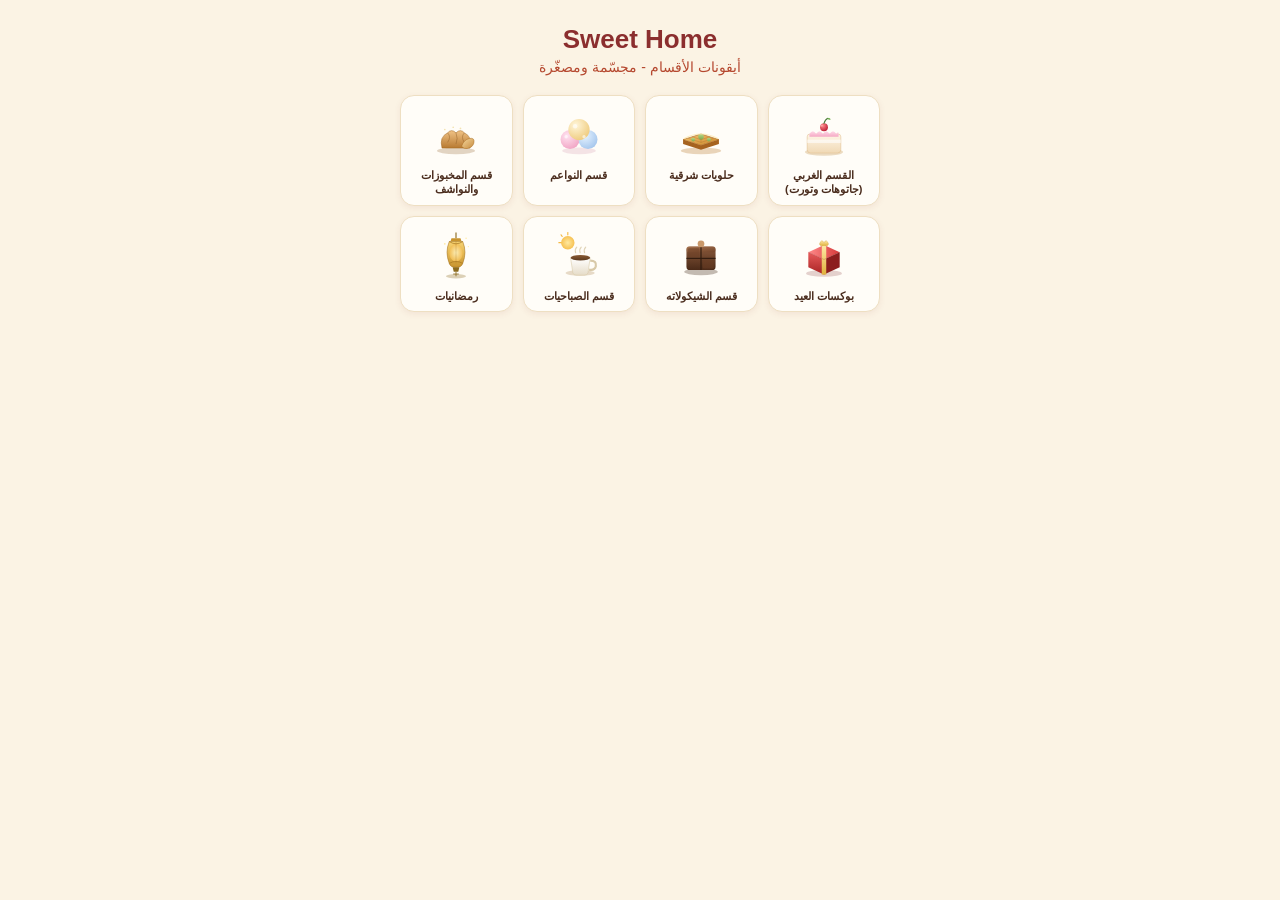
<file: preview.html>
<!DOCTYPE html>
<html lang="ar" dir="rtl">
<head>
<meta charset="UTF-8">
<title>Sweet Home - أيقونات الأقسام</title>
<style>
  * { box-sizing: border-box; }
  body {
    margin: 0;
    font-family: 'Tahoma', 'Segoe UI', sans-serif;
    background: #FBF3E4;
    padding: 24px 16px 60px;
  }
  .header {
    text-align: center;
    margin-bottom: 20px;
  }
  .header h1 {
    color: #8B2E2E;
    font-size: 26px;
    margin: 0 0 4px;
  }
  .header p {
    color: #B5482F;
    font-size: 14px;
    margin: 0;
  }
  .grid {
    display: grid;
    grid-template-columns: repeat(4, 1fr);
    gap: 10px;
    max-width: 480px;
    margin: 0 auto;
  }
  .card {
    background: #FFFDF8;
    border: 1px solid #EEDFC2;
    border-radius: 14px;
    padding: 10px 6px 8px;
    text-align: center;
    box-shadow: 0 2px 6px rgba(139,46,46,0.08);
  }
  .icon-wrap {
    width: 56px;
    height: 56px;
    margin: 0 auto 6px;
  }
  .icon-wrap svg {
    width: 100%;
    height: 100%;
    display: block;
  }
  .label {
    font-size: 11px;
    font-weight: bold;
    color: #4A2C1D;
    line-height: 1.3;
  }
  @media (max-width: 380px) {
    .grid { grid-template-columns: repeat(3, 1fr); }
  }
</style>
</head>
<body>

<div class="header">
  <h1>Sweet Home</h1>
  <p>أيقونات الأقسام - مجسّمة ومصغّرة</p>
</div>

<div class="grid">

  <!-- 1. القسم الغربي (جاتوهات وتورت) -->
  <div class="card">
    <div class="icon-wrap">
      <svg viewBox="0 0 100 100">
        <defs>
          <linearGradient id="cakeBase" x1="0" y1="0" x2="0" y2="1">
            <stop offset="0%" stop-color="#FFF6E8"/>
            <stop offset="100%" stop-color="#F0D9B5"/>
          </linearGradient>
          <linearGradient id="cakeTop" x1="0" y1="0" x2="0" y2="1">
            <stop offset="0%" stop-color="#FFD9E8"/>
            <stop offset="100%" stop-color="#F5A8C4"/>
          </linearGradient>
          <radialGradient id="cherryG" cx="35%" cy="30%" r="70%">
            <stop offset="0%" stop-color="#FF8A8A"/>
            <stop offset="100%" stop-color="#C0233A"/>
          </radialGradient>
        </defs>
        <ellipse cx="50" cy="82" rx="34" ry="7" fill="#D9B98A" opacity="0.5"/>
        <path d="M20 78 L20 55 Q20 50 25 50 L75 50 Q80 50 80 55 L80 78 Q80 84 74 84 L26 84 Q20 84 20 78 Z" fill="url(#cakeBase)" stroke="#E0BE8E" stroke-width="1"/>
        <rect x="20" y="60" width="60" height="6" fill="#FFFFFF" opacity="0.6"/>
        <path d="M24 50 Q30 40 36 50 Q42 40 48 50 Q54 40 60 50 Q66 40 72 50 Q76 44 76 50 L76 55 L24 55 Z" fill="url(#cakeTop)"/>
        <circle cx="50" cy="38" r="7" fill="url(#cherryG)"/>
        <circle cx="46" cy="35" r="2" fill="#FFB3B3" opacity="0.8"/>
        <path d="M50 31 Q52 24 57 22" stroke="#4C7A3A" stroke-width="2" fill="none" stroke-linecap="round"/>
        <path d="M56 22 Q60 20 62 24 Q57 26 56 22Z" fill="#6FAE4E"/>
      </svg>
    </div>
    <div class="label">القسم الغربي<br>(جاتوهات وتورت)</div>
  </div>

  <!-- 2. حلويات شرقية -->
  <div class="card">
    <div class="icon-wrap">
      <svg viewBox="0 0 100 100">
        <defs>
          <linearGradient id="baklavaG" x1="0" y1="0" x2="1" y2="1">
            <stop offset="0%" stop-color="#F7C873"/>
            <stop offset="100%" stop-color="#C8862A"/>
          </linearGradient>
          <linearGradient id="pistG" x1="0" y1="0" x2="0" y2="1">
            <stop offset="0%" stop-color="#B7D989"/>
            <stop offset="100%" stop-color="#7FA84D"/>
          </linearGradient>
        </defs>
        <ellipse cx="50" cy="80" rx="36" ry="6" fill="#B5742A" opacity="0.3"/>
        <g>
          <path d="M18 68 L50 78 L82 68 L82 60 L50 70 L18 60 Z" fill="#A6631F"/>
          <path d="M18 60 L50 70 L82 60 L50 50 Z" fill="url(#baklavaG)" stroke="#A6631F" stroke-width="1"/>
          <path d="M28 58 L50 65 L72 58 M34 55 L50 60 L66 55 M50 50 L50 65" stroke="#A6631F" stroke-width="1" opacity="0.5" fill="none"/>
        </g>
        <circle cx="50" cy="55" r="5" fill="url(#pistG)"/>
        <circle cx="36" cy="60" r="3.5" fill="url(#pistG)"/>
        <circle cx="64" cy="60" r="3.5" fill="url(#pistG)"/>
        <path d="M20 58 Q50 42 80 58" stroke="#FFE9A8" stroke-width="2" fill="none" opacity="0.7" stroke-linecap="round"/>
      </svg>
    </div>
    <div class="label">حلويات شرقية</div>
  </div>

  <!-- 3. قسم النواعم -->
  <div class="card">
    <div class="icon-wrap">
      <svg viewBox="0 0 100 100">
        <defs>
          <radialGradient id="softG1" cx="35%" cy="30%" r="70%">
            <stop offset="0%" stop-color="#FFE3F0"/>
            <stop offset="100%" stop-color="#F2A8C7"/>
          </radialGradient>
          <radialGradient id="softG2" cx="35%" cy="30%" r="70%">
            <stop offset="0%" stop-color="#E6F3FF"/>
            <stop offset="100%" stop-color="#A9C9EE"/>
          </radialGradient>
          <radialGradient id="softG3" cx="35%" cy="30%" r="70%">
            <stop offset="0%" stop-color="#FFF6DA"/>
            <stop offset="100%" stop-color="#F0CE84"/>
          </radialGradient>
        </defs>
        <ellipse cx="50" cy="80" rx="30" ry="6" fill="#D9A6B8" opacity="0.3"/>
        <circle cx="34" cy="60" r="17" fill="url(#softG1)"/>
        <circle cx="66" cy="60" r="17" fill="url(#softG2)"/>
        <circle cx="50" cy="42" r="19" fill="url(#softG3)"/>
        <circle cx="43" cy="36" r="4" fill="#FFFFFF" opacity="0.6"/>
        <circle cx="27" cy="55" r="3" fill="#FFFFFF" opacity="0.6"/>
        <circle cx="59" cy="55" r="3" fill="#FFFFFF" opacity="0.6"/>
      </svg>
    </div>
    <div class="label">قسم النواعم</div>
  </div>

  <!-- 4. قسم المخبوزات والنواشف -->
  <div class="card">
    <div class="icon-wrap">
      <svg viewBox="0 0 100 100">
        <defs>
          <linearGradient id="breadG" x1="0" y1="0" x2="0" y2="1">
            <stop offset="0%" stop-color="#F0C285"/>
            <stop offset="100%" stop-color="#B87A32"/>
          </linearGradient>
          <linearGradient id="croissG" x1="0" y1="0" x2="1" y2="1">
            <stop offset="0%" stop-color="#F6D9A0"/>
            <stop offset="100%" stop-color="#C68A3D"/>
          </linearGradient>
        </defs>
        <ellipse cx="50" cy="80" rx="34" ry="6" fill="#8B5A22" opacity="0.25"/>
        <path d="M25 75 Q20 55 35 48 Q42 40 50 48 Q58 40 65 48 Q80 55 75 75 Z" fill="url(#breadG)" stroke="#A5691F" stroke-width="1"/>
        <path d="M35 48 Q42 55 35 65 M50 48 Q54 58 50 68 M65 48 Q58 55 65 65" stroke="#8B5A22" stroke-width="1.5" fill="none" opacity="0.5"/>
        <path d="M60 72 Q64 60 74 58 Q84 56 82 66 Q80 74 70 76 Q64 77 60 72Z" fill="url(#croissG)" stroke="#A5691F" stroke-width="0.8"/>
        <circle cx="30" cy="42" r="1.5" fill="#F4E3B0"/>
        <circle cx="45" cy="38" r="1.5" fill="#F4E3B0"/>
        <circle cx="58" cy="40" r="1.5" fill="#F4E3B0"/>
      </svg>
    </div>
    <div class="label">قسم المخبوزات<br>والنواشف</div>
  </div>

  <!-- 5. بوكسات العيد -->
  <div class="card">
    <div class="icon-wrap">
      <svg viewBox="0 0 100 100">
        <defs>
          <linearGradient id="boxFront" x1="0" y1="0" x2="0" y2="1">
            <stop offset="0%" stop-color="#E85B5B"/>
            <stop offset="100%" stop-color="#A82424"/>
          </linearGradient>
          <linearGradient id="boxTop" x1="0" y1="0" x2="1" y2="0">
            <stop offset="0%" stop-color="#FF8A8A"/>
            <stop offset="100%" stop-color="#D63A3A"/>
          </linearGradient>
          <linearGradient id="ribbonG" x1="0" y1="0" x2="0" y2="1">
            <stop offset="0%" stop-color="#FFE9A8"/>
            <stop offset="100%" stop-color="#E0B23C"/>
          </linearGradient>
        </defs>
        <ellipse cx="50" cy="83" rx="32" ry="6" fill="#7A1E1E" opacity="0.2"/>
        <path d="M22 45 L50 32 L78 45 L50 58 Z" fill="url(#boxTop)"/>
        <path d="M22 45 L22 72 L50 85 L50 58 Z" fill="url(#boxFront)"/>
        <path d="M78 45 L78 72 L50 85 L50 58 Z" fill="#8C1E1E"/>
        <rect x="46" y="32" width="8" height="53" fill="url(#ribbonG)" transform="skewY(0)"/>
        <path d="M22 45 L50 58 L78 45" fill="none" stroke="#7A1E1E" stroke-width="1" opacity="0.4"/>
        <path d="M42 30 Q46 20 50 28 Q54 20 58 30 Q58 35 50 33 Q42 35 42 30Z" fill="url(#ribbonG)" stroke="#C99A2A" stroke-width="0.6"/>
      </svg>
    </div>
    <div class="label">بوكسات العيد</div>
  </div>

  <!-- 6. قسم الشيكولاته -->
  <div class="card">
    <div class="icon-wrap">
      <svg viewBox="0 0 100 100">
        <defs>
          <linearGradient id="chocG" x1="0" y1="0" x2="0" y2="1">
            <stop offset="0%" stop-color="#8B5A3C"/>
            <stop offset="100%" stop-color="#4A2A18"/>
          </linearGradient>
          <linearGradient id="chocShine" x1="0" y1="0" x2="1" y2="1">
            <stop offset="0%" stop-color="#B8825A"/>
            <stop offset="100%" stop-color="#6B3E24"/>
          </linearGradient>
        </defs>
        <ellipse cx="50" cy="80" rx="30" ry="6" fill="#3A2010" opacity="0.3"/>
        <rect x="24" y="35" width="52" height="42" rx="6" fill="url(#chocG)"/>
        <rect x="24" y="35" width="52" height="10" rx="4" fill="url(#chocShine)" opacity="0.6"/>
        <line x1="50" y1="35" x2="50" y2="77" stroke="#2E1A0E" stroke-width="2"/>
        <line x1="24" y1="56" x2="76" y2="56" stroke="#2E1A0E" stroke-width="2"/>
        <rect x="27" y="38" width="20" height="15" rx="2" fill="#6B3E24" opacity="0.5"/>
        <rect x="53" y="59" width="20" height="15" rx="2" fill="#6B3E24" opacity="0.5"/>
        <circle cx="50" cy="30" r="6" fill="#C9986A"/>
      </svg>
    </div>
    <div class="label">قسم الشيكولاته</div>
  </div>

  <!-- 7. قسم الصباحيات -->
  <div class="card">
    <div class="icon-wrap">
      <svg viewBox="0 0 100 100">
        <defs>
          <radialGradient id="sunG" cx="50%" cy="50%" r="60%">
            <stop offset="0%" stop-color="#FFE9A0"/>
            <stop offset="100%" stop-color="#F5B942"/>
          </radialGradient>
          <linearGradient id="cupG" x1="0" y1="0" x2="0" y2="1">
            <stop offset="0%" stop-color="#FFFFFF"/>
            <stop offset="100%" stop-color="#E6DCC8"/>
          </linearGradient>
          <linearGradient id="coffeeG" x1="0" y1="0" x2="0" y2="1">
            <stop offset="0%" stop-color="#8A5A34"/>
            <stop offset="100%" stop-color="#5C3A1E"/>
          </linearGradient>
        </defs>
        <circle cx="30" cy="28" r="12" fill="url(#sunG)"/>
        <g stroke="#F5B942" stroke-width="2" stroke-linecap="round">
          <line x1="30" y1="10" x2="30" y2="14"/>
          <line x1="14" y1="28" x2="18" y2="28"/>
          <line x1="18" y1="14" x2="20" y2="17"/>
        </g>
        <ellipse cx="52" cy="82" rx="26" ry="5" fill="#B08A55" opacity="0.3"/>
        <path d="M35 55 L70 55 L66 82 Q65 86 60 86 L45 86 Q40 86 39 82 Z" fill="url(#cupG)" stroke="#D8C9A8" stroke-width="1"/>
        <ellipse cx="52.5" cy="55" rx="17.5" ry="5" fill="url(#coffeeG)"/>
        <path d="M70 60 Q82 60 80 70 Q78 78 68 76" fill="none" stroke="#D8C9A8" stroke-width="4"/>
        <path d="M44 46 Q42 40 46 36 M52 46 Q50 40 54 36 M60 46 Q58 40 62 36" stroke="#D8C9A8" stroke-width="2" fill="none" stroke-linecap="round" opacity="0.8"/>
      </svg>
    </div>
    <div class="label">قسم الصباحيات</div>
  </div>

  <!-- 8. رمضانيات -->
  <div class="card">
    <div class="icon-wrap">
      <svg viewBox="0 0 100 100">
        <defs>
          <linearGradient id="lanternBody" x1="0" y1="0" x2="0" y2="1">
            <stop offset="0%" stop-color="#F7D372"/>
            <stop offset="100%" stop-color="#C8942E"/>
          </linearGradient>
          <radialGradient id="lanternGlow" cx="50%" cy="50%" r="60%">
            <stop offset="0%" stop-color="#FFF3C0"/>
            <stop offset="100%" stop-color="#F0B33E"/>
          </radialGradient>
        </defs>
        <ellipse cx="50" cy="88" rx="18" ry="4" fill="#8B6A1E" opacity="0.3"/>
        <line x1="50" y1="10" x2="50" y2="20" stroke="#8B6A1E" stroke-width="2"/>
        <path d="M42 20 L58 20 L60 26 L40 26 Z" fill="#C8942E"/>
        <path d="M38 26 Q30 45 38 65 Q40 72 50 72 Q60 72 62 65 Q70 45 62 26 Z" fill="url(#lanternBody)" stroke="#A5731E" stroke-width="1"/>
        <ellipse cx="50" cy="46" rx="12" ry="16" fill="url(#lanternGlow)" opacity="0.9"/>
        <path d="M38 26 Q50 34 62 26 M38 65 Q50 58 62 65" stroke="#A5731E" stroke-width="1.2" fill="none"/>
        <line x1="50" y1="26" x2="50" y2="65" stroke="#A5731E" stroke-width="1" opacity="0.5"/>
        <path d="M44 72 L56 72 L54 80 L46 80 Z" fill="#8B6A1E"/>
        <path d="M50 80 L50 88 M45 84 L55 84" stroke="#8B6A1E" stroke-width="1.5"/>
        <circle cx="30" cy="30" r="1.5" fill="#FFE9A0"/>
        <circle cx="72" cy="35" r="1" fill="#FFE9A0"/>
        <circle cx="68" cy="20" r="1.3" fill="#FFE9A0"/>
      </svg>
    </div>
    <div class="label">رمضانيات</div>
  </div>

</div>

</body>
</html>
</file>
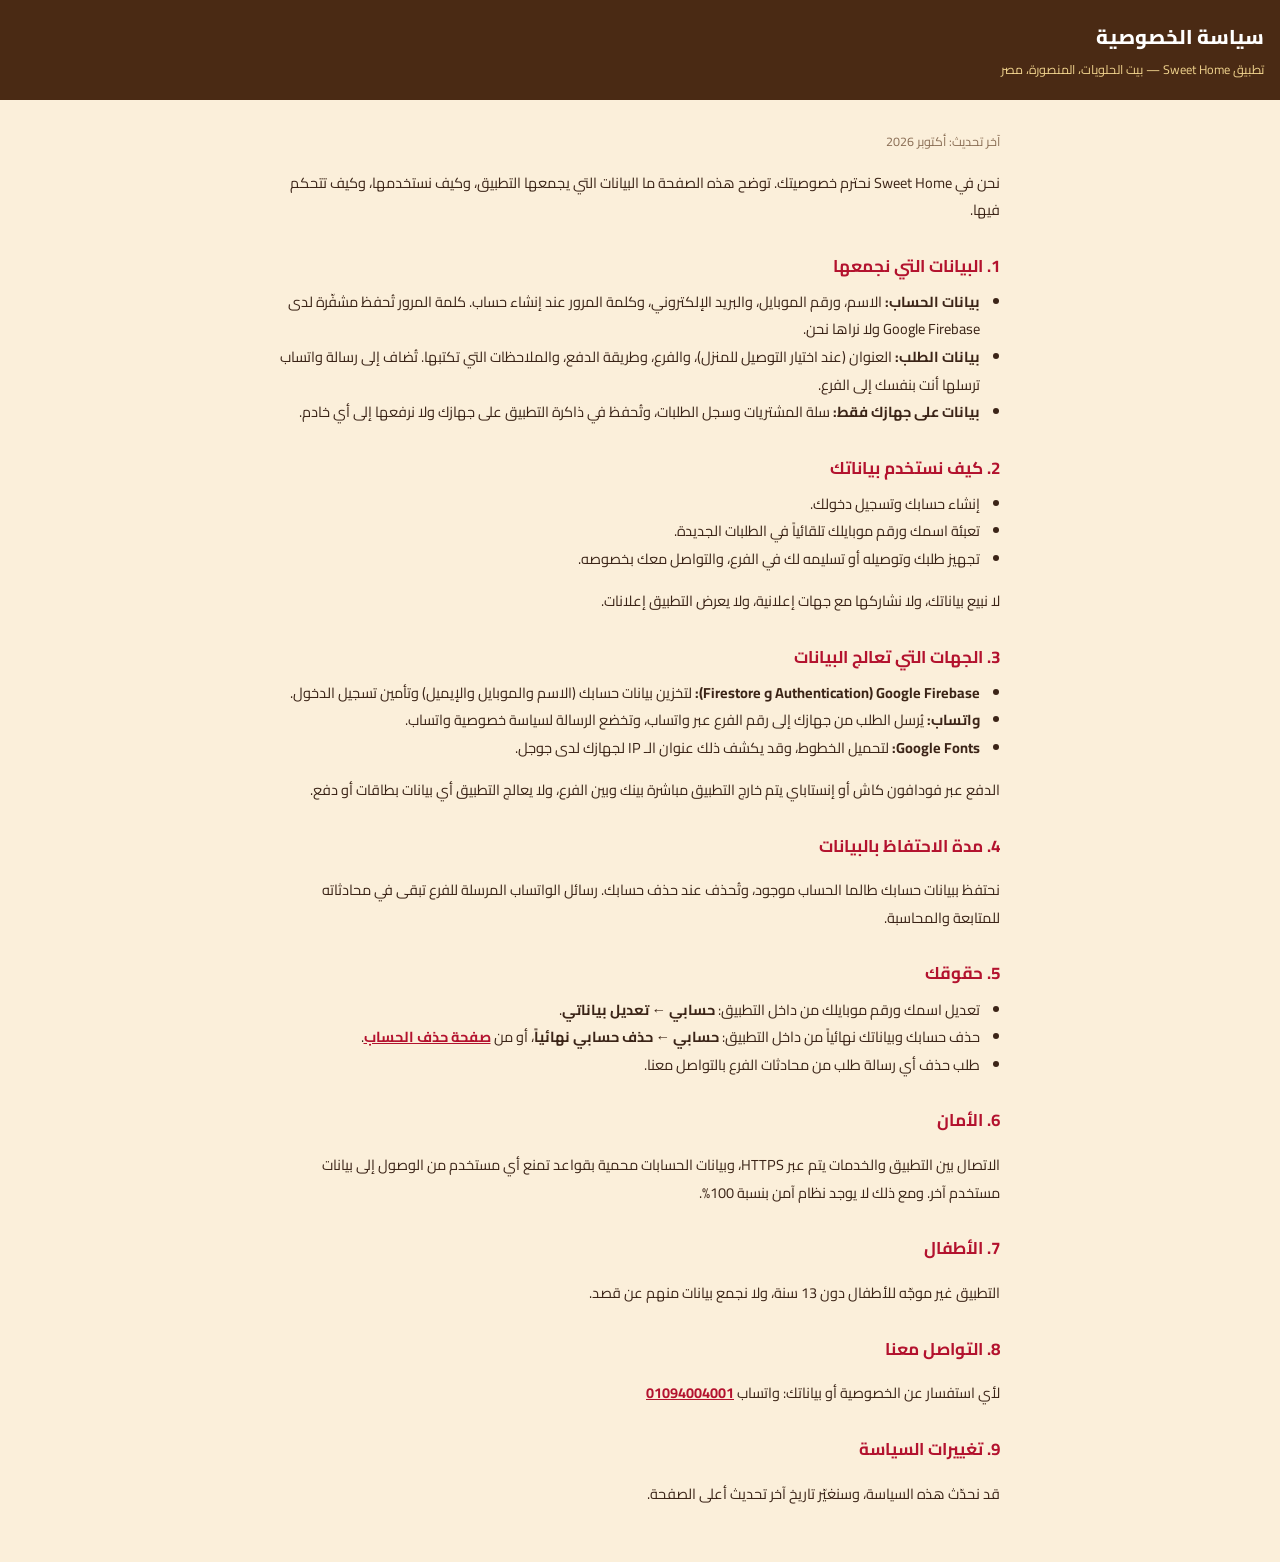
<file: privacy.html>
<!DOCTYPE html>
<html lang="ar" dir="rtl">
<head>
<meta charset="UTF-8">
<meta name="viewport" content="width=device-width, initial-scale=1">
<title>سياسة الخصوصية | Sweet Home</title>
<link href="https://fonts.googleapis.com/css2?family=Cairo:wght@400;600;700;800&display=swap" rel="stylesheet">
<style>
  body{margin:0;background:#FBEFDA;color:#3B2417;font-family:'Cairo',sans-serif;line-height:1.9;}
  header{background:#4A2A14;color:#fff;padding:18px 16px;}
  header h1{margin:0;font-size:20px;font-weight:800;}
  header p{margin:2px 0 0;color:#F1D48E;font-size:12.5px;}
  main{max-width:720px;margin:0 auto;padding:18px 16px 40px;}
  h2{font-size:17px;color:#B3122E;margin:26px 0 6px;}
  p,li{font-size:14.5px;}
  ul{padding-inline-start:20px;margin:6px 0;}
  a{color:#B3122E;font-weight:700;}
  .upd{font-size:12.5px;color:#8A6E55;}
</style>
</head>
<body>
<header>
  <h1>سياسة الخصوصية</h1>
  <p>تطبيق Sweet Home — بيت الحلويات، المنصورة، مصر</p>
</header>
<main>
<p class="upd">آخر تحديث: أكتوبر 2026</p>
<p>نحن في Sweet Home نحترم خصوصيتك. توضح هذه الصفحة ما البيانات التي يجمعها التطبيق، وكيف نستخدمها، وكيف تتحكم فيها.</p>

<h2>1. البيانات التي نجمعها</h2>
<ul>
  <li><b>بيانات الحساب:</b> الاسم، ورقم الموبايل، والبريد الإلكتروني، وكلمة المرور عند إنشاء حساب. كلمة المرور تُحفظ مشفّرة لدى Google Firebase ولا نراها نحن.</li>
  <li><b>بيانات الطلب:</b> العنوان (عند اختيار التوصيل للمنزل)، والفرع، وطريقة الدفع، والملاحظات التي تكتبها. تُضاف إلى رسالة واتساب ترسلها أنت بنفسك إلى الفرع.</li>
  <li><b>بيانات على جهازك فقط:</b> سلة المشتريات وسجل الطلبات، وتُحفظ في ذاكرة التطبيق على جهازك ولا نرفعها إلى أي خادم.</li>
</ul>

<h2>2. كيف نستخدم بياناتك</h2>
<ul>
  <li>إنشاء حسابك وتسجيل دخولك.</li>
  <li>تعبئة اسمك ورقم موبايلك تلقائياً في الطلبات الجديدة.</li>
  <li>تجهيز طلبك وتوصيله أو تسليمه لك في الفرع، والتواصل معك بخصوصه.</li>
</ul>
<p>لا نبيع بياناتك، ولا نشاركها مع جهات إعلانية، ولا يعرض التطبيق إعلانات.</p>

<h2>3. الجهات التي تعالج البيانات</h2>
<ul>
  <li><b>Google Firebase (Authentication و Firestore):</b> لتخزين بيانات حسابك (الاسم والموبايل والإيميل) وتأمين تسجيل الدخول.</li>
  <li><b>واتساب:</b> يُرسل الطلب من جهازك إلى رقم الفرع عبر واتساب، وتخضع الرسالة لسياسة خصوصية واتساب.</li>
  <li><b>Google Fonts:</b> لتحميل الخطوط، وقد يكشف ذلك عنوان الـ IP لجهازك لدى جوجل.</li>
</ul>
<p>الدفع عبر فودافون كاش أو إنستاباي يتم خارج التطبيق مباشرة بينك وبين الفرع، ولا يعالج التطبيق أي بيانات بطاقات أو دفع.</p>

<h2>4. مدة الاحتفاظ بالبيانات</h2>
<p>نحتفظ ببيانات حسابك طالما الحساب موجود، وتُحذف عند حذف حسابك. رسائل الواتساب المرسلة للفرع تبقى في محادثاته للمتابعة والمحاسبة.</p>

<h2>5. حقوقك</h2>
<ul>
  <li>تعديل اسمك ورقم موبايلك من داخل التطبيق: <b>حسابي ← تعديل بياناتي</b>.</li>
  <li>حذف حسابك وبياناتك نهائياً من داخل التطبيق: <b>حسابي ← حذف حسابي نهائياً</b>، أو من <a href="delete-account.html">صفحة حذف الحساب</a>.</li>
  <li>طلب حذف أي رسالة طلب من محادثات الفرع بالتواصل معنا.</li>
</ul>

<h2>6. الأمان</h2>
<p>الاتصال بين التطبيق والخدمات يتم عبر HTTPS، وبيانات الحسابات محمية بقواعد تمنع أي مستخدم من الوصول إلى بيانات مستخدم آخر. ومع ذلك لا يوجد نظام آمن بنسبة 100%.</p>

<h2>7. الأطفال</h2>
<p>التطبيق غير موجّه للأطفال دون 13 سنة، ولا نجمع بيانات منهم عن قصد.</p>

<h2>8. التواصل معنا</h2>
<p>لأي استفسار عن الخصوصية أو بياناتك: واتساب <a href="https://wa.me/201094004001">01094004001</a></p>

<h2>9. تغييرات السياسة</h2>
<p>قد نحدّث هذه السياسة، وسنغيّر تاريخ آخر تحديث أعلى الصفحة.</p>
</main>
</body>
</html>
</file>
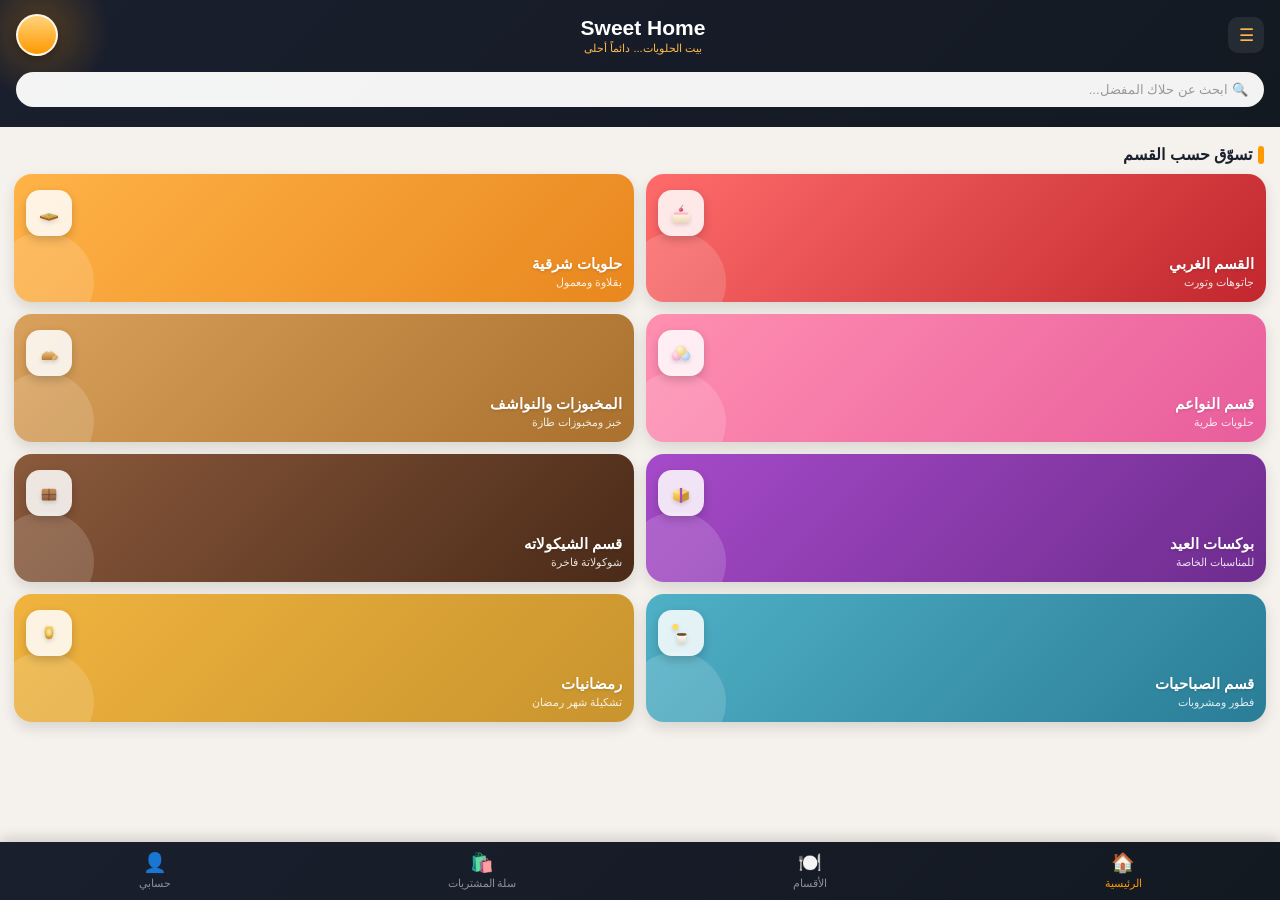
<file: vibrant_style.html>
<!DOCTYPE html>
<html lang="ar" dir="rtl">
<head>
<meta charset="UTF-8">
<title>Sweet Home</title>
<style>
  * { box-sizing: border-box; margin: 0; padding: 0; }
  body {
    font-family: 'Tahoma', 'Segoe UI', sans-serif;
    background: #F5F2ED;
    padding-bottom: 75px;
  }

  /* ===== Header ===== */
  .topbar {
    background: linear-gradient(135deg, #1A1F2E 0%, #131921 100%);
    padding: 14px 16px 20px;
    position: relative;
    overflow: hidden;
  }
  .topbar::after {
    content: "";
    position: absolute;
    top: -40px; left: -30px;
    width: 140px; height: 140px;
    background: radial-gradient(circle, rgba(255,153,0,0.25), transparent 70%);
  }
  .topbar-row {
    display: flex;
    align-items: center;
    justify-content: space-between;
    position: relative;
    z-index: 1;
  }
  .icon-btn {
    width: 36px; height: 36px;
    background: rgba(255,255,255,0.08);
    border-radius: 10px;
    display: flex; align-items: center; justify-content: center;
    color: #FFB84D;
    font-size: 17px;
  }
  .brand { text-align: center; }
  .brand h1 {
    color: #FFFFFF;
    font-size: 21px;
    font-weight: 800;
  }
  .brand p {
    color: #FFB84D;
    font-size: 11px;
    margin-top: 2px;
  }
  .logo-badge {
    width: 42px; height: 42px;
    border-radius: 50%;
    background: linear-gradient(180deg,#FFD27A,#FF9900);
    border: 2px solid rgba(255,255,255,0.9);
    box-shadow: 0 3px 8px rgba(0,0,0,0.3);
  }

  .search-pill {
    margin-top: 16px;
    background: rgba(255,255,255,0.95);
    border-radius: 24px;
    padding: 10px 16px;
    display: flex;
    align-items: center;
    gap: 8px;
    color: #999;
    font-size: 13px;
    position: relative;
    z-index: 1;
  }

  /* ===== Section title ===== */
  .section-title {
    padding: 18px 16px 10px;
    font-size: 16px;
    font-weight: 800;
    color: #1A1F2E;
    display: flex;
    align-items: center;
    gap: 6px;
  }
  .section-title .dot {
    width: 6px; height: 18px;
    background: #FF9900;
    border-radius: 3px;
    display: inline-block;
  }

  /* ===== Grid ===== */
  .grid {
    display: grid;
    grid-template-columns: repeat(2, 1fr);
    gap: 12px;
    padding: 0 14px;
  }

  .card {
    border-radius: 18px;
    padding: 16px 12px 14px;
    position: relative;
    overflow: hidden;
    min-height: 128px;
    display: flex;
    flex-direction: column;
    justify-content: space-between;
    box-shadow: 0 6px 14px rgba(0,0,0,0.12);
  }
  .card::after {
    content: "";
    position: absolute;
    bottom: -30px; left: -20px;
    width: 100px; height: 100px;
    background: rgba(255,255,255,0.15);
    border-radius: 50%;
  }
  .card .icon-float {
    width: 46px;
    height: 46px;
    border-radius: 14px;
    background: rgba(255,255,255,0.85);
    display: flex;
    align-items: center;
    justify-content: center;
    box-shadow: 0 4px 10px rgba(0,0,0,0.18);
    align-self: flex-end;
    position: relative;
    z-index: 1;
  }
  .card .icon-float svg {
    width: 28px;
    height: 28px;
    filter: drop-shadow(0 2px 2px rgba(0,0,0,0.15));
  }
  .card .card-text {
    position: relative;
    z-index: 1;
    text-align: right;
  }
  .card .title {
    font-size: 14.5px;
    font-weight: 800;
    color: #fff;
    text-shadow: 0 1px 3px rgba(0,0,0,0.15);
    line-height: 1.3;
  }
  .card .sub {
    font-size: 10.5px;
    color: rgba(255,255,255,0.85);
    margin-top: 2px;
  }

  /* Per-card gradient backgrounds */
  .c1 { background: linear-gradient(135deg, #FF6B6B, #C1272D); }
  .c2 { background: linear-gradient(135deg, #FFB347, #E8871E); }
  .c3 { background: linear-gradient(135deg, #FF8FB1, #E85D9C); }
  .c4 { background: linear-gradient(135deg, #D9A15B, #A9702E); }
  .c5 { background: linear-gradient(135deg, #A64AC9, #6E2C8E); }
  .c6 { background: linear-gradient(135deg, #8B5A3C, #4A2A18); }
  .c7 { background: linear-gradient(135deg, #4FB0C6, #2A7D96); }
  .c8 { background: linear-gradient(135deg, #F0B33E, #C8942E); }

  footer.navbar {
    position: fixed;
    bottom: 0; left: 0; right: 0;
    background: linear-gradient(135deg, #1A1F2E 0%, #131921 100%);
    display: flex;
    justify-content: space-around;
    padding: 9px 0 11px;
    box-shadow: 0 -4px 12px rgba(0,0,0,0.15);
  }
  .navitem {
    text-align: center;
    color: #8A8F9B;
    font-size: 10.5px;
  }
  .navitem.active { color: #FF9900; }
  .navitem .ni-icon { font-size: 19px; margin-bottom: 3px; }
</style>
</head>
<body>

  <div class="topbar">
    <div class="topbar-row">
      <div class="icon-btn">☰</div>
      <div class="brand">
        <h1>Sweet Home</h1>
        <p>بيت الحلويات... دائماً أحلى</p>
      </div>
      <div class="logo-badge"></div>
    </div>
    <div class="search-pill">🔍 ابحث عن حلاك المفضل...</div>
  </div>

  <div class="section-title"><span class="dot"></span> تسوّق حسب القسم</div>

  <div class="grid">

    <!-- الغربي -->
    <div class="card c1">
      <div class="icon-float">
        <svg viewBox="0 0 100 100">
          <defs>
            <linearGradient id="a1" x1="0" y1="0" x2="0" y2="1">
              <stop offset="0%" stop-color="#FFF6E8"/><stop offset="100%" stop-color="#F0D9B5"/>
            </linearGradient>
            <linearGradient id="a2" x1="0" y1="0" x2="0" y2="1">
              <stop offset="0%" stop-color="#FFD9E8"/><stop offset="100%" stop-color="#F5A8C4"/>
            </linearGradient>
            <radialGradient id="a3" cx="35%" cy="30%" r="70%">
              <stop offset="0%" stop-color="#FF8A8A"/><stop offset="100%" stop-color="#C0233A"/>
            </radialGradient>
          </defs>
          <path d="M20 78 L20 55 Q20 50 25 50 L75 50 Q80 50 80 55 L80 78 Q80 84 74 84 L26 84 Q20 84 20 78 Z" fill="url(#a1)"/>
          <path d="M24 50 Q30 40 36 50 Q42 40 48 50 Q54 40 60 50 Q66 40 72 50 Q76 44 76 50 L76 55 L24 55 Z" fill="url(#a2)"/>
          <circle cx="50" cy="38" r="7" fill="url(#a3)"/>
          <path d="M50 31 Q52 24 57 22" stroke="#4C7A3A" stroke-width="2" fill="none" stroke-linecap="round"/>
        </svg>
      </div>
      <div class="card-text">
        <div class="title">القسم الغربي</div>
        <div class="sub">جاتوهات وتورت</div>
      </div>
    </div>

    <!-- حلويات شرقية -->
    <div class="card c2">
      <div class="icon-float">
        <svg viewBox="0 0 100 100">
          <defs>
            <linearGradient id="b1" x1="0" y1="0" x2="1" y2="1">
              <stop offset="0%" stop-color="#F7C873"/><stop offset="100%" stop-color="#C8862A"/>
            </linearGradient>
            <linearGradient id="b2" x1="0" y1="0" x2="0" y2="1">
              <stop offset="0%" stop-color="#B7D989"/><stop offset="100%" stop-color="#7FA84D"/>
            </linearGradient>
          </defs>
          <path d="M18 68 L50 78 L82 68 L82 60 L50 70 L18 60 Z" fill="#A6631F"/>
          <path d="M18 60 L50 70 L82 60 L50 50 Z" fill="url(#b1)"/>
          <circle cx="50" cy="55" r="5" fill="url(#b2)"/>
          <circle cx="36" cy="60" r="3.5" fill="url(#b2)"/>
          <circle cx="64" cy="60" r="3.5" fill="url(#b2)"/>
        </svg>
      </div>
      <div class="card-text">
        <div class="title">حلويات شرقية</div>
        <div class="sub">بقلاوة ومعمول</div>
      </div>
    </div>

    <!-- النواعم -->
    <div class="card c3">
      <div class="icon-float">
        <svg viewBox="0 0 100 100">
          <defs>
            <radialGradient id="c1g" cx="35%" cy="30%" r="70%">
              <stop offset="0%" stop-color="#FFE3F0"/><stop offset="100%" stop-color="#F2A8C7"/>
            </radialGradient>
            <radialGradient id="c2g" cx="35%" cy="30%" r="70%">
              <stop offset="0%" stop-color="#E6F3FF"/><stop offset="100%" stop-color="#A9C9EE"/>
            </radialGradient>
            <radialGradient id="c3g" cx="35%" cy="30%" r="70%">
              <stop offset="0%" stop-color="#FFF6DA"/><stop offset="100%" stop-color="#F0CE84"/>
            </radialGradient>
          </defs>
          <circle cx="34" cy="60" r="17" fill="url(#c1g)"/>
          <circle cx="66" cy="60" r="17" fill="url(#c2g)"/>
          <circle cx="50" cy="42" r="19" fill="url(#c3g)"/>
        </svg>
      </div>
      <div class="card-text">
        <div class="title">قسم النواعم</div>
        <div class="sub">حلويات طرية</div>
      </div>
    </div>

    <!-- المخبوزات -->
    <div class="card c4">
      <div class="icon-float">
        <svg viewBox="0 0 100 100">
          <defs>
            <linearGradient id="d1g" x1="0" y1="0" x2="0" y2="1">
              <stop offset="0%" stop-color="#F0C285"/><stop offset="100%" stop-color="#B87A32"/>
            </linearGradient>
            <linearGradient id="d2g" x1="0" y1="0" x2="1" y2="1">
              <stop offset="0%" stop-color="#F6D9A0"/><stop offset="100%" stop-color="#C68A3D"/>
            </linearGradient>
          </defs>
          <path d="M25 75 Q20 55 35 48 Q42 40 50 48 Q58 40 65 48 Q80 55 75 75 Z" fill="url(#d1g)"/>
          <path d="M60 72 Q64 60 74 58 Q84 56 82 66 Q80 74 70 76 Q64 77 60 72Z" fill="url(#d2g)"/>
        </svg>
      </div>
      <div class="card-text">
        <div class="title">المخبوزات والنواشف</div>
        <div class="sub">خبز ومخبوزات طازة</div>
      </div>
    </div>

    <!-- بوكسات العيد -->
    <div class="card c5">
      <div class="icon-float">
        <svg viewBox="0 0 100 100">
          <defs>
            <linearGradient id="e1g" x1="0" y1="0" x2="0" y2="1">
              <stop offset="0%" stop-color="#FFD966"/><stop offset="100%" stop-color="#E0A82E"/>
            </linearGradient>
            <linearGradient id="e2g" x1="0" y1="0" x2="1" y2="0">
              <stop offset="0%" stop-color="#FFEA9E"/><stop offset="100%" stop-color="#F0C954"/>
            </linearGradient>
          </defs>
          <path d="M22 45 L50 32 L78 45 L50 58 Z" fill="url(#e2g)"/>
          <path d="M22 45 L22 72 L50 85 L50 58 Z" fill="url(#e1g)"/>
          <path d="M78 45 L78 72 L50 85 L50 58 Z" fill="#C8942E"/>
          <rect x="46" y="32" width="8" height="53" fill="#A64AC9"/>
        </svg>
      </div>
      <div class="card-text">
        <div class="title">بوكسات العيد</div>
        <div class="sub">للمناسبات الخاصة</div>
      </div>
    </div>

    <!-- الشيكولاته -->
    <div class="card c6">
      <div class="icon-float">
        <svg viewBox="0 0 100 100">
          <defs>
            <linearGradient id="f1g" x1="0" y1="0" x2="0" y2="1">
              <stop offset="0%" stop-color="#C6905F"/><stop offset="100%" stop-color="#8B5A3C"/>
            </linearGradient>
          </defs>
          <rect x="24" y="35" width="52" height="42" rx="6" fill="url(#f1g)"/>
          <line x1="50" y1="35" x2="50" y2="77" stroke="#4A2A18" stroke-width="2"/>
          <line x1="24" y1="56" x2="76" y2="56" stroke="#4A2A18" stroke-width="2"/>
        </svg>
      </div>
      <div class="card-text">
        <div class="title">قسم الشيكولاته</div>
        <div class="sub">شوكولاتة فاخرة</div>
      </div>
    </div>

    <!-- الصباحيات -->
    <div class="card c7">
      <div class="icon-float">
        <svg viewBox="0 0 100 100">
          <defs>
            <linearGradient id="g1g" x1="0" y1="0" x2="0" y2="1">
              <stop offset="0%" stop-color="#FFFFFF"/><stop offset="100%" stop-color="#E6DCC8"/>
            </linearGradient>
            <linearGradient id="g2g" x1="0" y1="0" x2="0" y2="1">
              <stop offset="0%" stop-color="#8A5A34"/><stop offset="100%" stop-color="#5C3A1E"/>
            </linearGradient>
          </defs>
          <circle cx="30" cy="28" r="11" fill="#FFD966"/>
          <path d="M35 55 L70 55 L66 82 Q65 86 60 86 L45 86 Q40 86 39 82 Z" fill="url(#g1g)"/>
          <ellipse cx="52.5" cy="55" rx="17.5" ry="5" fill="url(#g2g)"/>
        </svg>
      </div>
      <div class="card-text">
        <div class="title">قسم الصباحيات</div>
        <div class="sub">فطور ومشروبات</div>
      </div>
    </div>

    <!-- رمضانيات -->
    <div class="card c8">
      <div class="icon-float">
        <svg viewBox="0 0 100 100">
          <defs>
            <linearGradient id="h1g" x1="0" y1="0" x2="0" y2="1">
              <stop offset="0%" stop-color="#F7D372"/><stop offset="100%" stop-color="#C8942E"/>
            </linearGradient>
            <radialGradient id="h2g" cx="50%" cy="50%" r="60%">
              <stop offset="0%" stop-color="#FFF3C0"/><stop offset="100%" stop-color="#F0B33E"/>
            </radialGradient>
          </defs>
          <path d="M38 26 Q30 45 38 65 Q40 72 50 72 Q60 72 62 65 Q70 45 62 26 Z" fill="url(#h1g)"/>
          <ellipse cx="50" cy="46" rx="12" ry="16" fill="url(#h2g)" opacity="0.9"/>
        </svg>
      </div>
      <div class="card-text">
        <div class="title">رمضانيات</div>
        <div class="sub">تشكيلة شهر رمضان</div>
      </div>
    </div>

  </div>

  <footer class="navbar">
    <div class="navitem active">
      <div class="ni-icon">🏠</div>
      الرئيسية
    </div>
    <div class="navitem">
      <div class="ni-icon">🍽️</div>
      الأقسام
    </div>
    <div class="navitem">
      <div class="ni-icon">🛍️</div>
      سلة المشتريات
    </div>
    <div class="navitem">
      <div class="ni-icon">👤</div>
      حسابي
    </div>
  </footer>

</body>
</html>
</file>
